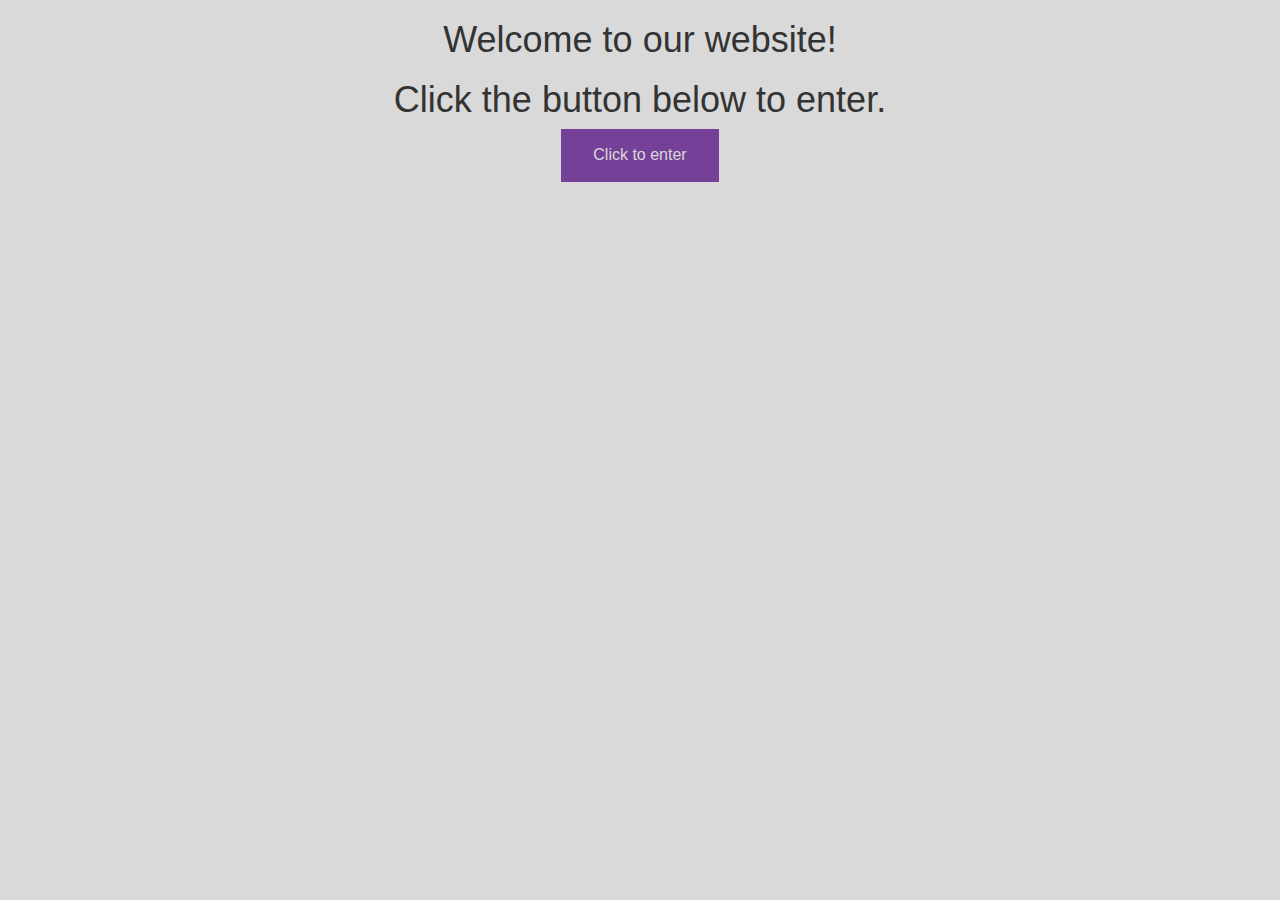
<file: index.html>
<!DOCTYPE html>
<html>
<head>
        <meta charset="utf-8">
        <meta http-equiv="x-ua-compatible" content="ie=edge">
        <meta content="" name="description">
        <meta content="" name="keywords">
        <!-- Mobile Specific Metas -->
        <meta http-equiv="X-UA-Compatible" content="IE=edge">
        <meta name="viewport" content="width=device-width, initial-scale=1, maximum-scale=1">
        <meta name="HandheldFriendly" content="true">
        <meta content="telephone=no" name="format-detection">
        <link href="mywedding-exsy.exsythemes.com/v1_default/static/css/bootstrap.min.css" rel="stylesheet" type="text/css" />
        <link href="styles.css" rel="stylesheet" type="text/css" />
        <title>Brianauh & Lloyd's Wedding</title>
    </head>
    <body>
        <div class="col-md-12">
        <h1>Welcome to our website!</h1>
        <h1>Click the button below to enter.</h1>
    </div>
        <div class="col-md-12 wrapper">
            <a href="mywedding-exsy.exsythemes.com/v1_default/index.html" class="button">Click to enter</a>
        </div>
    </body>
</html>
</file>
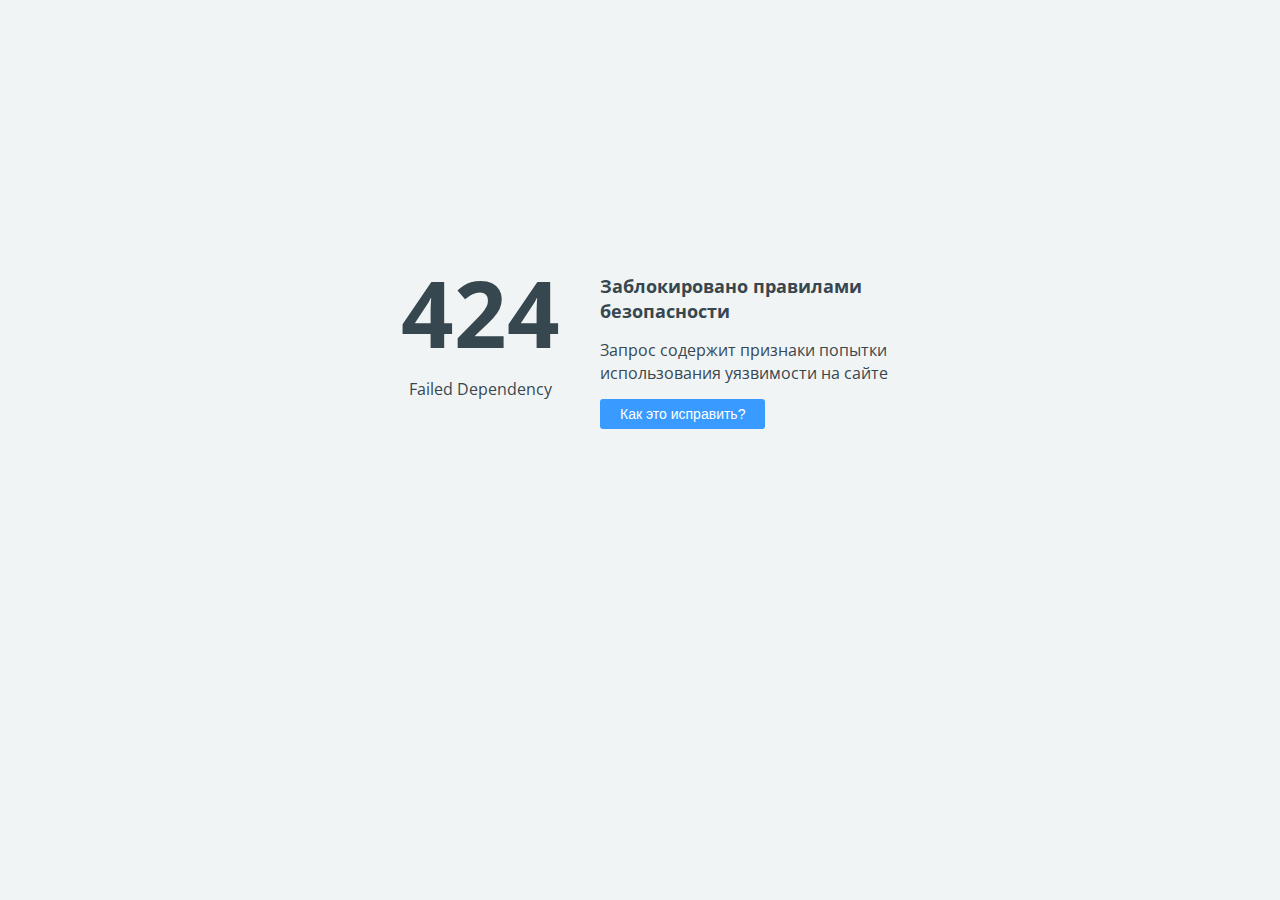
<file: mywedding-exsy.exsythemes.com/v1_default/static/fonts/glyphicons-halflings-regular-2.html>
<!doctype html>
<html>
<head>
    <title>424 Failed Dependency</title>
    <meta charset="UTF-8">
    <meta name="viewport" content="width=device-width">
    <link href='https://fonts.googleapis.com/css?family=Open+Sans:400,700&subset=latin,cyrillic' rel='stylesheet' type='text/css'>
    <style>
        body {
            background-color: #f1f4f5;
            color: #37474f;
            line-height: 1.4;
            font-family: 'Open Sans', sans-serif;
            margin: 0;
            padding: 0;
            }
        .error_code {
            display: block;
            font-size: 92px;
            font-weight: 700;
            margin-top: -25px;
            }
        .error_brief {
            display: block;
            font-size: 18px;
            font-weight: 700;
            margin-bottom: 15px;
            }
        .help_button, .fix_button {
            background-color: #399bff;
            color: #fff;
            margin-top: 15px;
            font-size: 14px;
            padding: 7px 20px 7px 20px;
            border: none;
            border-radius: 3px;
            vertical-align: middle;
            cursor: pointer;
            }
        .fix_button {
            background-color: #38ad41;
            }
        #fix_details {
            margin-top: 40px;
            visibility: hidden;
            opacity: 0;
            transition: visibility 0.3s, opacity 0.3s linear;
            }
    </style>

    <script language="JavaScript">
        function toggleHelp() {
            var e = document.getElementById("fix_details");
            if (e.style.visibility == 'visible') {
                e.style.visibility = 'hidden';
                e.style.opacity = 0;
            } else {
                e.style.visibility = 'visible';
                e.style.opacity = 1;
            }
        }
    </script>
</head>
<body>

<div style="display: table; position: absolute; height: 100%; width: 100%;">
    <div style="display: table-cell; vertical-align: middle; padding: 0 40px;">
        <div style="margin-left: auto; margin-right: auto; width: 520px;">
            <div style="float:left; width:200px; text-align: center; padding-right: 20px;">
                <span class="error_code">424</span>
                <span class="error_description">Failed Dependency</span>
            </div>
            <div style="float:left; width:300px;">
                <span class="error_brief">Заблокировано правилами безопасности</span>
                <span class="error_detail">Запрос содержит признаки попытки использования уязвимости на сайте</span>
                <br>
                <input type="button" value="Как это исправить?" class="help_button" onclick="toggleHelp()">
            </div>
            <div style="clear:both"></div>
            <div id="fix_details">
                Если Вы администратор сайта, самый быстрый способ исправить эту ошибку &mdash; воспользоваться
                Технической проверкой сайта в панели управления хостингом.
                
                <br>
                <input type="button" value="Техническая проверка сайта" class="fix_button" onclick="location.href = 'https://adm.tools/troubleshooting/?host=mywedding-exsy.exsythemes.com&error=424&request=W2mHe8GPZ3ldeiM9aj8agwAAANM&time=2018-08-07%2014:50:19'">
                <br><br>
                <a href="https://www.ukraine.com.ua/faq/error-424.html">Подробнее о возможных причинах ошибки...</a>
            </div>
        </div>
    </div>
</div>

</body>
</html>
</file>
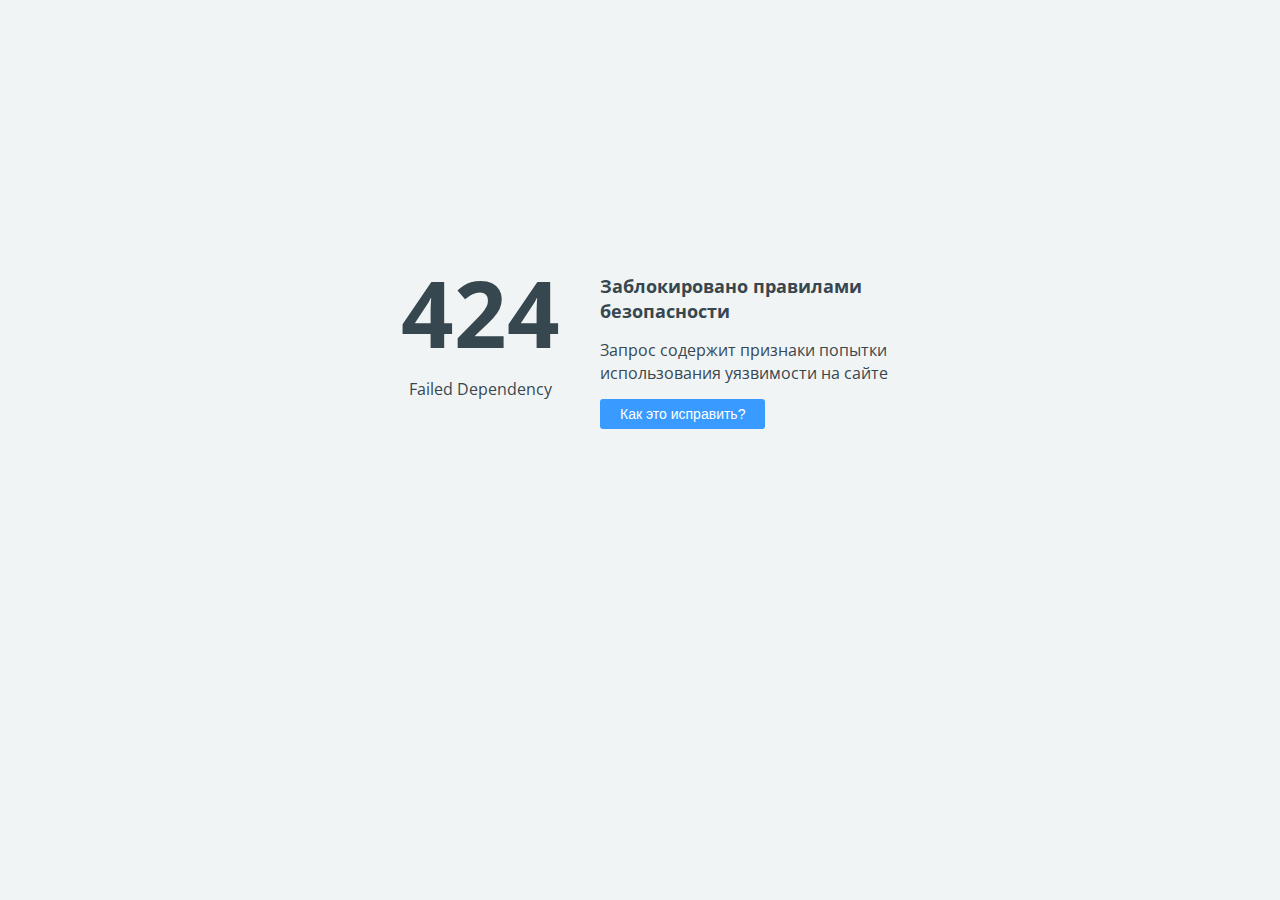
<file: mywedding-exsy.exsythemes.com/v1_default/static/fonts/glyphicons-halflings-regular-3.html>
<!doctype html>
<html>
<head>
    <title>424 Failed Dependency</title>
    <meta charset="UTF-8">
    <meta name="viewport" content="width=device-width">
    <link href='https://fonts.googleapis.com/css?family=Open+Sans:400,700&subset=latin,cyrillic' rel='stylesheet' type='text/css'>
    <style>
        body {
            background-color: #f1f4f5;
            color: #37474f;
            line-height: 1.4;
            font-family: 'Open Sans', sans-serif;
            margin: 0;
            padding: 0;
            }
        .error_code {
            display: block;
            font-size: 92px;
            font-weight: 700;
            margin-top: -25px;
            }
        .error_brief {
            display: block;
            font-size: 18px;
            font-weight: 700;
            margin-bottom: 15px;
            }
        .help_button, .fix_button {
            background-color: #399bff;
            color: #fff;
            margin-top: 15px;
            font-size: 14px;
            padding: 7px 20px 7px 20px;
            border: none;
            border-radius: 3px;
            vertical-align: middle;
            cursor: pointer;
            }
        .fix_button {
            background-color: #38ad41;
            }
        #fix_details {
            margin-top: 40px;
            visibility: hidden;
            opacity: 0;
            transition: visibility 0.3s, opacity 0.3s linear;
            }
    </style>

    <script language="JavaScript">
        function toggleHelp() {
            var e = document.getElementById("fix_details");
            if (e.style.visibility == 'visible') {
                e.style.visibility = 'hidden';
                e.style.opacity = 0;
            } else {
                e.style.visibility = 'visible';
                e.style.opacity = 1;
            }
        }
    </script>
</head>
<body>

<div style="display: table; position: absolute; height: 100%; width: 100%;">
    <div style="display: table-cell; vertical-align: middle; padding: 0 40px;">
        <div style="margin-left: auto; margin-right: auto; width: 520px;">
            <div style="float:left; width:200px; text-align: center; padding-right: 20px;">
                <span class="error_code">424</span>
                <span class="error_description">Failed Dependency</span>
            </div>
            <div style="float:left; width:300px;">
                <span class="error_brief">Заблокировано правилами безопасности</span>
                <span class="error_detail">Запрос содержит признаки попытки использования уязвимости на сайте</span>
                <br>
                <input type="button" value="Как это исправить?" class="help_button" onclick="toggleHelp()">
            </div>
            <div style="clear:both"></div>
            <div id="fix_details">
                Если Вы администратор сайта, самый быстрый способ исправить эту ошибку &mdash; воспользоваться
                Технической проверкой сайта в панели управления хостингом.
                
                <br>
                <input type="button" value="Техническая проверка сайта" class="fix_button" onclick="location.href = 'https://adm.tools/troubleshooting/?host=mywedding-exsy.exsythemes.com&error=424&request=W2mHe97VDo@pZGEp4aGn4wAAAHQ&time=2018-08-07%2014:50:19'">
                <br><br>
                <a href="https://www.ukraine.com.ua/faq/error-424.html">Подробнее о возможных причинах ошибки...</a>
            </div>
        </div>
    </div>
</div>

</body>
</html>
</file>
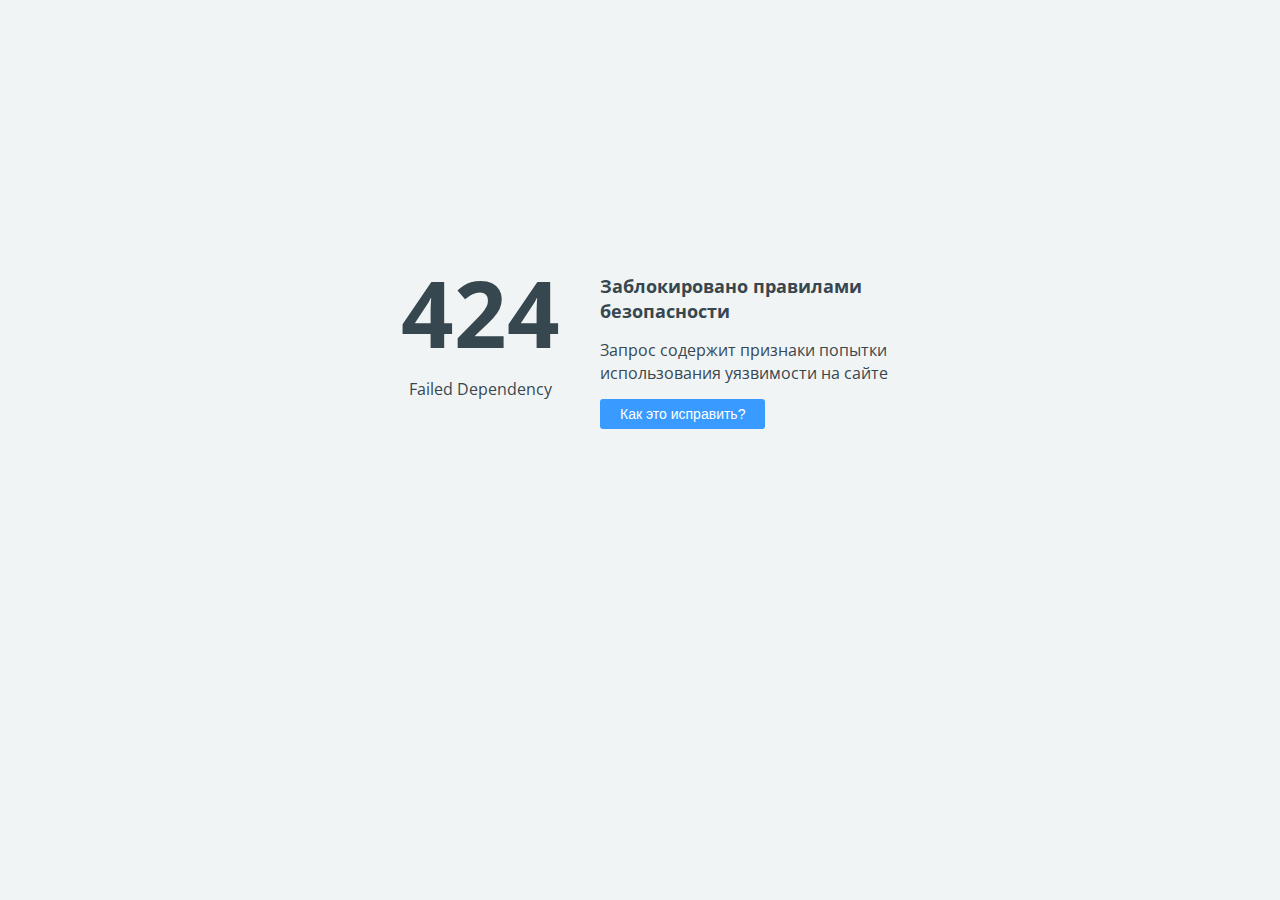
<file: mywedding-exsy.exsythemes.com/v1_default/static/fonts/glyphicons-halflings-regular-4.html>
<!doctype html>
<html>
<head>
    <title>424 Failed Dependency</title>
    <meta charset="UTF-8">
    <meta name="viewport" content="width=device-width">
    <link href='https://fonts.googleapis.com/css?family=Open+Sans:400,700&subset=latin,cyrillic' rel='stylesheet' type='text/css'>
    <style>
        body {
            background-color: #f1f4f5;
            color: #37474f;
            line-height: 1.4;
            font-family: 'Open Sans', sans-serif;
            margin: 0;
            padding: 0;
            }
        .error_code {
            display: block;
            font-size: 92px;
            font-weight: 700;
            margin-top: -25px;
            }
        .error_brief {
            display: block;
            font-size: 18px;
            font-weight: 700;
            margin-bottom: 15px;
            }
        .help_button, .fix_button {
            background-color: #399bff;
            color: #fff;
            margin-top: 15px;
            font-size: 14px;
            padding: 7px 20px 7px 20px;
            border: none;
            border-radius: 3px;
            vertical-align: middle;
            cursor: pointer;
            }
        .fix_button {
            background-color: #38ad41;
            }
        #fix_details {
            margin-top: 40px;
            visibility: hidden;
            opacity: 0;
            transition: visibility 0.3s, opacity 0.3s linear;
            }
    </style>

    <script language="JavaScript">
        function toggleHelp() {
            var e = document.getElementById("fix_details");
            if (e.style.visibility == 'visible') {
                e.style.visibility = 'hidden';
                e.style.opacity = 0;
            } else {
                e.style.visibility = 'visible';
                e.style.opacity = 1;
            }
        }
    </script>
</head>
<body>

<div style="display: table; position: absolute; height: 100%; width: 100%;">
    <div style="display: table-cell; vertical-align: middle; padding: 0 40px;">
        <div style="margin-left: auto; margin-right: auto; width: 520px;">
            <div style="float:left; width:200px; text-align: center; padding-right: 20px;">
                <span class="error_code">424</span>
                <span class="error_description">Failed Dependency</span>
            </div>
            <div style="float:left; width:300px;">
                <span class="error_brief">Заблокировано правилами безопасности</span>
                <span class="error_detail">Запрос содержит признаки попытки использования уязвимости на сайте</span>
                <br>
                <input type="button" value="Как это исправить?" class="help_button" onclick="toggleHelp()">
            </div>
            <div style="clear:both"></div>
            <div id="fix_details">
                Если Вы администратор сайта, самый быстрый способ исправить эту ошибку &mdash; воспользоваться
                Технической проверкой сайта в панели управления хостингом.
                
                <br>
                <input type="button" value="Техническая проверка сайта" class="fix_button" onclick="location.href = 'https://adm.tools/troubleshooting/?host=mywedding-exsy.exsythemes.com&error=424&request=W2mHfN7VDo@pZGEp4aGn6QAAAHA&time=2018-08-07%2014:50:20'">
                <br><br>
                <a href="https://www.ukraine.com.ua/faq/error-424.html">Подробнее о возможных причинах ошибки...</a>
            </div>
        </div>
    </div>
</div>

</body>
</html>
</file>
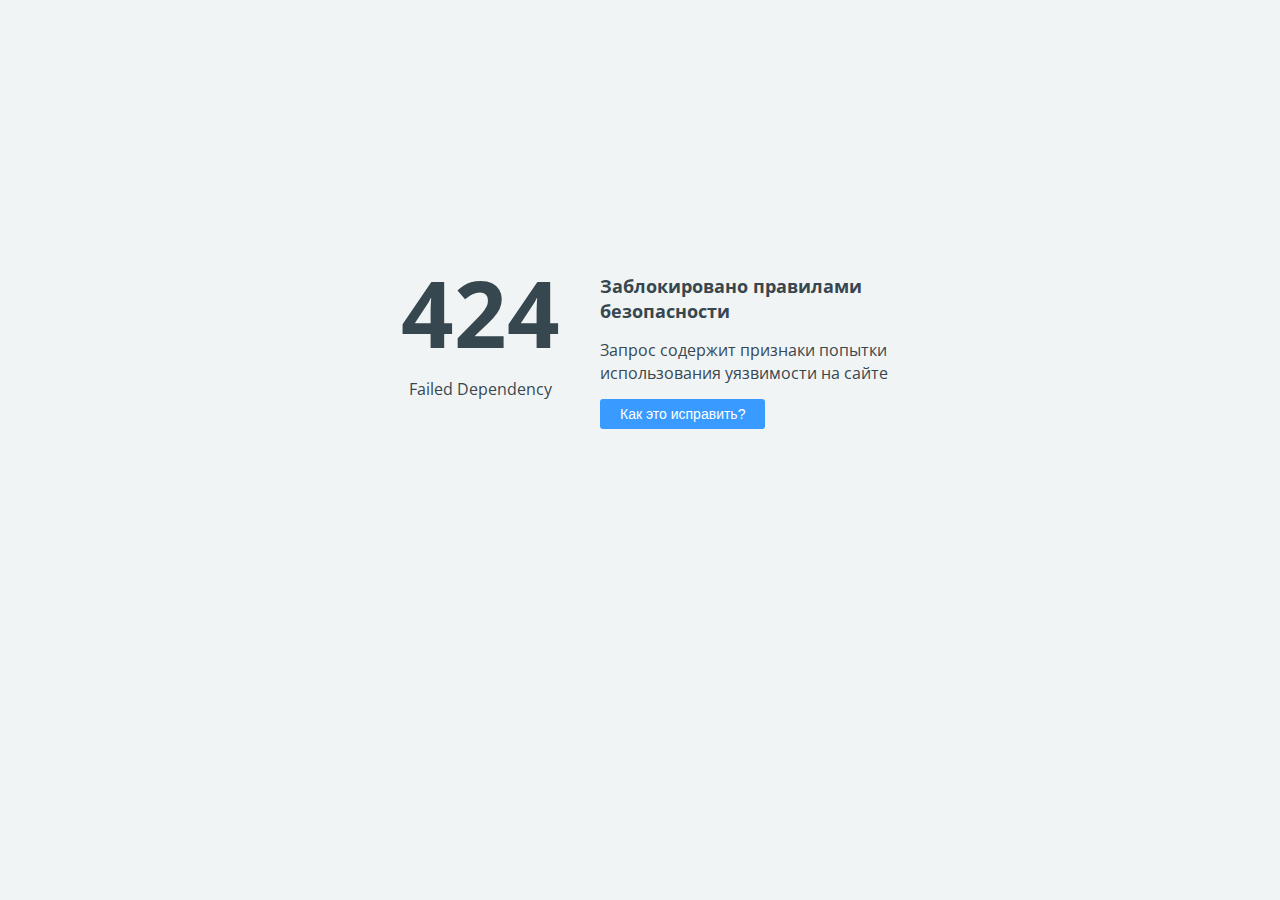
<file: mywedding-exsy.exsythemes.com/v1_default/static/fonts/glyphicons-halflings-regular-5.html>
<!doctype html>
<html>
<head>
    <title>424 Failed Dependency</title>
    <meta charset="UTF-8">
    <meta name="viewport" content="width=device-width">
    <link href='https://fonts.googleapis.com/css?family=Open+Sans:400,700&subset=latin,cyrillic' rel='stylesheet' type='text/css'>
    <style>
        body {
            background-color: #f1f4f5;
            color: #37474f;
            line-height: 1.4;
            font-family: 'Open Sans', sans-serif;
            margin: 0;
            padding: 0;
            }
        .error_code {
            display: block;
            font-size: 92px;
            font-weight: 700;
            margin-top: -25px;
            }
        .error_brief {
            display: block;
            font-size: 18px;
            font-weight: 700;
            margin-bottom: 15px;
            }
        .help_button, .fix_button {
            background-color: #399bff;
            color: #fff;
            margin-top: 15px;
            font-size: 14px;
            padding: 7px 20px 7px 20px;
            border: none;
            border-radius: 3px;
            vertical-align: middle;
            cursor: pointer;
            }
        .fix_button {
            background-color: #38ad41;
            }
        #fix_details {
            margin-top: 40px;
            visibility: hidden;
            opacity: 0;
            transition: visibility 0.3s, opacity 0.3s linear;
            }
    </style>

    <script language="JavaScript">
        function toggleHelp() {
            var e = document.getElementById("fix_details");
            if (e.style.visibility == 'visible') {
                e.style.visibility = 'hidden';
                e.style.opacity = 0;
            } else {
                e.style.visibility = 'visible';
                e.style.opacity = 1;
            }
        }
    </script>
</head>
<body>

<div style="display: table; position: absolute; height: 100%; width: 100%;">
    <div style="display: table-cell; vertical-align: middle; padding: 0 40px;">
        <div style="margin-left: auto; margin-right: auto; width: 520px;">
            <div style="float:left; width:200px; text-align: center; padding-right: 20px;">
                <span class="error_code">424</span>
                <span class="error_description">Failed Dependency</span>
            </div>
            <div style="float:left; width:300px;">
                <span class="error_brief">Заблокировано правилами безопасности</span>
                <span class="error_detail">Запрос содержит признаки попытки использования уязвимости на сайте</span>
                <br>
                <input type="button" value="Как это исправить?" class="help_button" onclick="toggleHelp()">
            </div>
            <div style="clear:both"></div>
            <div id="fix_details">
                Если Вы администратор сайта, самый быстрый способ исправить эту ошибку &mdash; воспользоваться
                Технической проверкой сайта в панели управления хостингом.
                
                <br>
                <input type="button" value="Техническая проверка сайта" class="fix_button" onclick="location.href = 'https://adm.tools/troubleshooting/?host=mywedding-exsy.exsythemes.com&error=424&request=W2mHfKA89VPbcGk-7jatRgAAAUU&time=2018-08-07%2014:50:20'">
                <br><br>
                <a href="https://www.ukraine.com.ua/faq/error-424.html">Подробнее о возможных причинах ошибки...</a>
            </div>
        </div>
    </div>
</div>

</body>
</html>
</file>
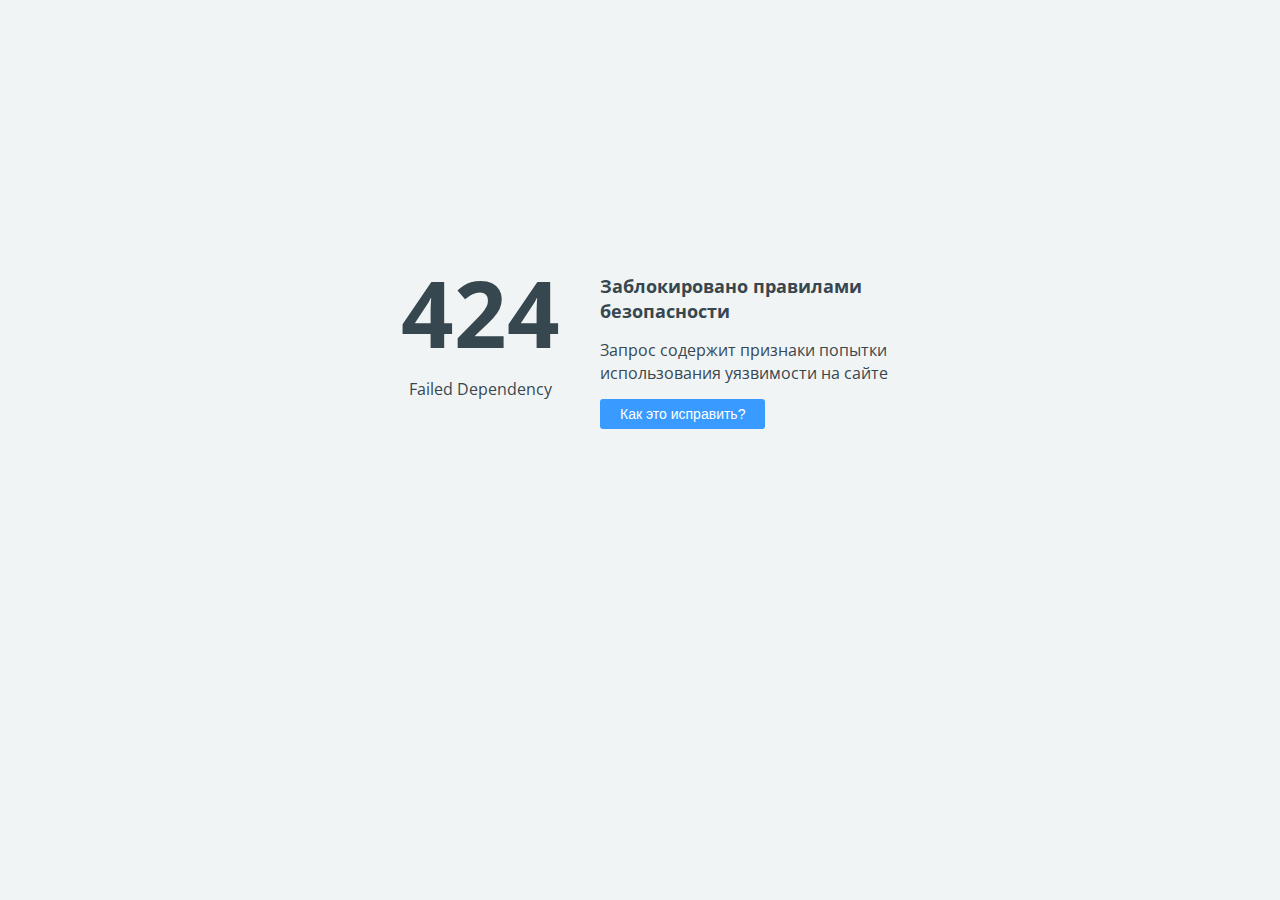
<file: mywedding-exsy.exsythemes.com/v1_default/static/fonts/glyphicons-halflings-regular.html>
<!doctype html>
<html>
<head>
    <title>424 Failed Dependency</title>
    <meta charset="UTF-8">
    <meta name="viewport" content="width=device-width">
    <link href='https://fonts.googleapis.com/css?family=Open+Sans:400,700&subset=latin,cyrillic' rel='stylesheet' type='text/css'>
    <style>
        body {
            background-color: #f1f4f5;
            color: #37474f;
            line-height: 1.4;
            font-family: 'Open Sans', sans-serif;
            margin: 0;
            padding: 0;
            }
        .error_code {
            display: block;
            font-size: 92px;
            font-weight: 700;
            margin-top: -25px;
            }
        .error_brief {
            display: block;
            font-size: 18px;
            font-weight: 700;
            margin-bottom: 15px;
            }
        .help_button, .fix_button {
            background-color: #399bff;
            color: #fff;
            margin-top: 15px;
            font-size: 14px;
            padding: 7px 20px 7px 20px;
            border: none;
            border-radius: 3px;
            vertical-align: middle;
            cursor: pointer;
            }
        .fix_button {
            background-color: #38ad41;
            }
        #fix_details {
            margin-top: 40px;
            visibility: hidden;
            opacity: 0;
            transition: visibility 0.3s, opacity 0.3s linear;
            }
    </style>

    <script language="JavaScript">
        function toggleHelp() {
            var e = document.getElementById("fix_details");
            if (e.style.visibility == 'visible') {
                e.style.visibility = 'hidden';
                e.style.opacity = 0;
            } else {
                e.style.visibility = 'visible';
                e.style.opacity = 1;
            }
        }
    </script>
</head>
<body>

<div style="display: table; position: absolute; height: 100%; width: 100%;">
    <div style="display: table-cell; vertical-align: middle; padding: 0 40px;">
        <div style="margin-left: auto; margin-right: auto; width: 520px;">
            <div style="float:left; width:200px; text-align: center; padding-right: 20px;">
                <span class="error_code">424</span>
                <span class="error_description">Failed Dependency</span>
            </div>
            <div style="float:left; width:300px;">
                <span class="error_brief">Заблокировано правилами безопасности</span>
                <span class="error_detail">Запрос содержит признаки попытки использования уязвимости на сайте</span>
                <br>
                <input type="button" value="Как это исправить?" class="help_button" onclick="toggleHelp()">
            </div>
            <div style="clear:both"></div>
            <div id="fix_details">
                Если Вы администратор сайта, самый быстрый способ исправить эту ошибку &mdash; воспользоваться
                Технической проверкой сайта в панели управления хостингом.
                
                <br>
                <input type="button" value="Техническая проверка сайта" class="fix_button" onclick="location.href = 'https://adm.tools/troubleshooting/?host=mywedding-exsy.exsythemes.com&error=424&request=W2mHet7VDo@pZGEp4aGn2wAAAG4&time=2018-08-07%2014:50:18'">
                <br><br>
                <a href="https://www.ukraine.com.ua/faq/error-424.html">Подробнее о возможных причинах ошибки...</a>
            </div>
        </div>
    </div>
</div>

</body>
</html>
</file>
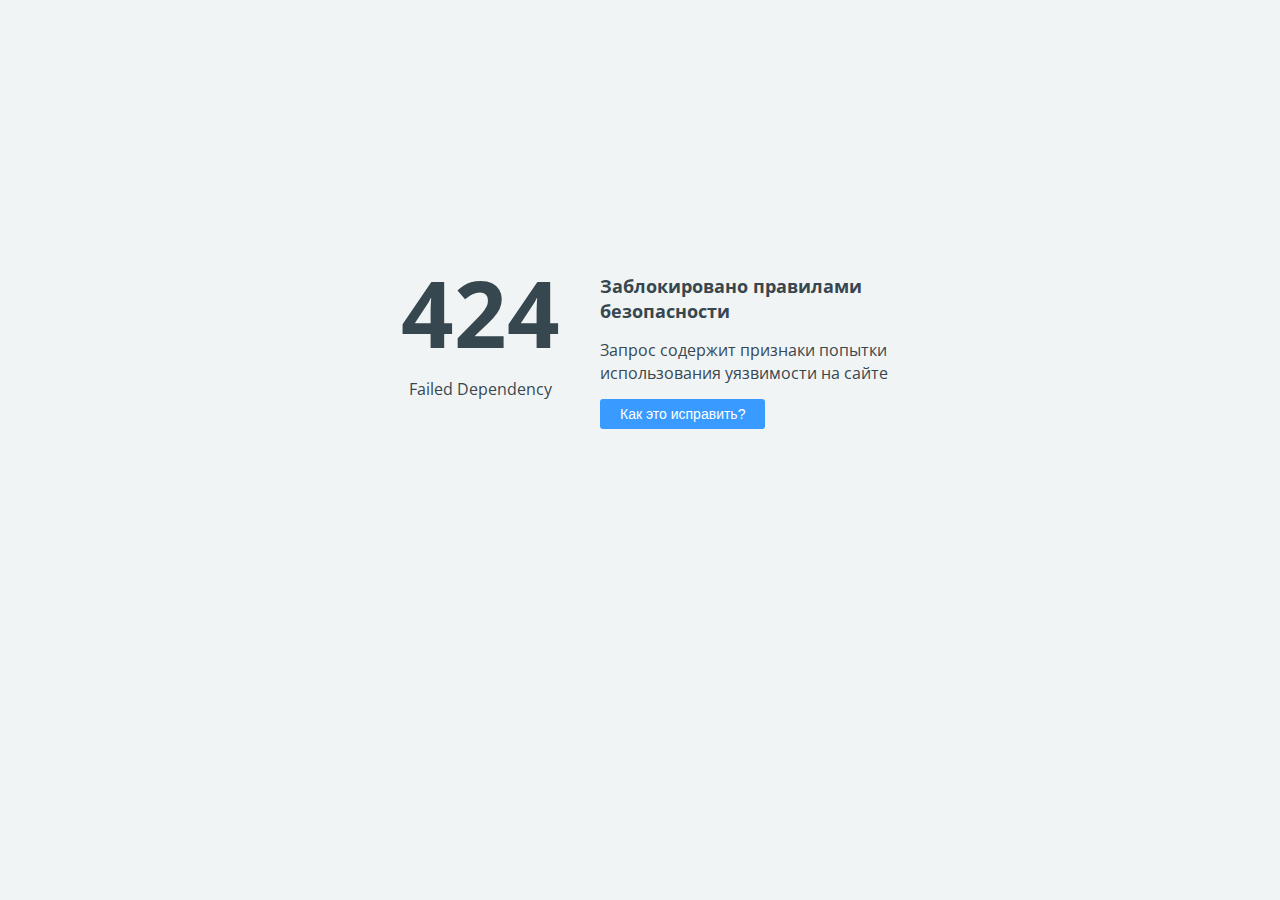
<file: mywedding-exsy.exsythemes.com/v1_default/static/fonts/glyphicons-halflings-regulard41d.html>
<!doctype html>
<html>
<head>
    <title>424 Failed Dependency</title>
    <meta charset="UTF-8">
    <meta name="viewport" content="width=device-width">
    <link href='https://fonts.googleapis.com/css?family=Open+Sans:400,700&subset=latin,cyrillic' rel='stylesheet' type='text/css'>
    <style>
        body {
            background-color: #f1f4f5;
            color: #37474f;
            line-height: 1.4;
            font-family: 'Open Sans', sans-serif;
            margin: 0;
            padding: 0;
            }
        .error_code {
            display: block;
            font-size: 92px;
            font-weight: 700;
            margin-top: -25px;
            }
        .error_brief {
            display: block;
            font-size: 18px;
            font-weight: 700;
            margin-bottom: 15px;
            }
        .help_button, .fix_button {
            background-color: #399bff;
            color: #fff;
            margin-top: 15px;
            font-size: 14px;
            padding: 7px 20px 7px 20px;
            border: none;
            border-radius: 3px;
            vertical-align: middle;
            cursor: pointer;
            }
        .fix_button {
            background-color: #38ad41;
            }
        #fix_details {
            margin-top: 40px;
            visibility: hidden;
            opacity: 0;
            transition: visibility 0.3s, opacity 0.3s linear;
            }
    </style>

    <script language="JavaScript">
        function toggleHelp() {
            var e = document.getElementById("fix_details");
            if (e.style.visibility == 'visible') {
                e.style.visibility = 'hidden';
                e.style.opacity = 0;
            } else {
                e.style.visibility = 'visible';
                e.style.opacity = 1;
            }
        }
    </script>
</head>
<body>

<div style="display: table; position: absolute; height: 100%; width: 100%;">
    <div style="display: table-cell; vertical-align: middle; padding: 0 40px;">
        <div style="margin-left: auto; margin-right: auto; width: 520px;">
            <div style="float:left; width:200px; text-align: center; padding-right: 20px;">
                <span class="error_code">424</span>
                <span class="error_description">Failed Dependency</span>
            </div>
            <div style="float:left; width:300px;">
                <span class="error_brief">Заблокировано правилами безопасности</span>
                <span class="error_detail">Запрос содержит признаки попытки использования уязвимости на сайте</span>
                <br>
                <input type="button" value="Как это исправить?" class="help_button" onclick="toggleHelp()">
            </div>
            <div style="clear:both"></div>
            <div id="fix_details">
                Если Вы администратор сайта, самый быстрый способ исправить эту ошибку &mdash; воспользоваться
                Технической проверкой сайта в панели управления хостингом.
                
                <br>
                <input type="button" value="Техническая проверка сайта" class="fix_button" onclick="location.href = 'https://adm.tools/troubleshooting/?host=mywedding-exsy.exsythemes.com&error=424&request=W2mHe8GPZ3ldeiM9aj8agAAAANQ&time=2018-08-07%2014:50:19'">
                <br><br>
                <a href="https://www.ukraine.com.ua/faq/error-424.html">Подробнее о возможных причинах ошибки...</a>
            </div>
        </div>
    </div>
</div>

</body>
</html>
</file>
<file: styles.css>
body {
    background-color: #d9d9d9;
}

h1 {
    text-align: center;
}

.wrapper {
    text-align: center;
}

.button {
    background-color: #754198;
    border: none;
    color: #d9d9d9;
    padding: 15px 32px;
    top: 50%;
    text-decoration: none;
    display: inline-block;
    font-size: 16px;
    margin: auto;
    cursor: pointer;
}
</file>
